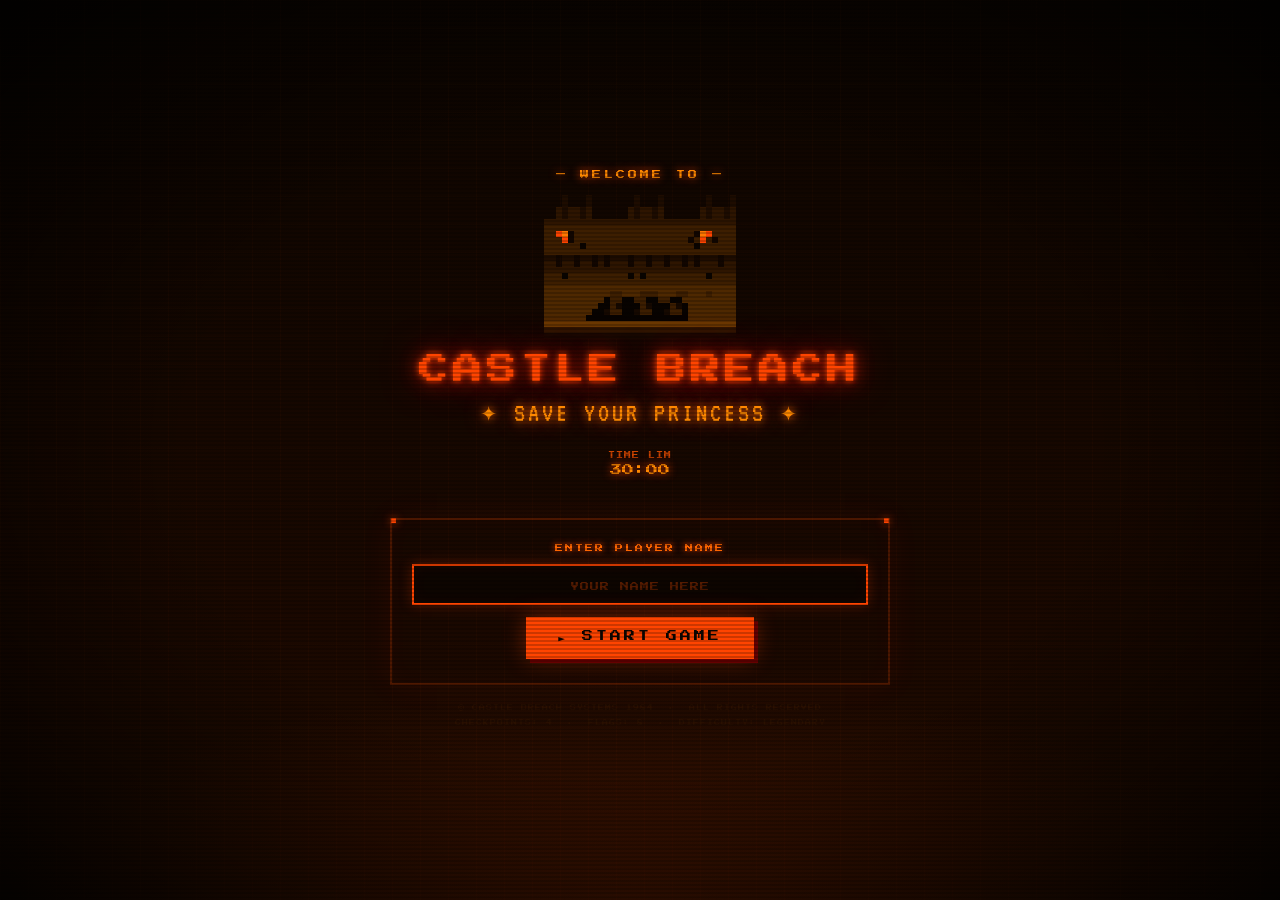
<file: index.html>
<!DOCTYPE html>
<html lang="en">
<head>
  <meta charset="UTF-8"/>
  <meta name="viewport" content="width=device-width, initial-scale=1.0"/>
  <title>Castle Breach — Save Your Princess</title>
  <link rel="stylesheet" href="style.css"/>
  <link href="https://fonts.googleapis.com/css2?family=Press+Start+2P&family=VT323&display=swap" rel="stylesheet"/>
</head>
<body>

  <!-- ═══════════════════════════════════════
       SCREEN 1 — START SCREEN
  ════════════════════════════════════════ -->
  <div id="screen-start" class="screen active">
    <div class="crt-scanlines"></div>
    <div class="crt-vignette"></div>
    <div class="bg-grid"></div>
    <div class="stars" id="stars"></div>

    <!-- Success overlay shown after registration -->
    <div class="success-overlay" id="successScreen">
      <div class="success-title">PLAYER REGISTERED!</div>
      <div class="success-name" id="successName"></div>
      <div class="success-await">AWAITING GAME START...</div>
    </div>

    <div class="start-content">
      <div class="insert-coin">— WELCOME TO —</div>

      <!-- Pixel castle (drawn by JS) -->
      <div class="castle-art" id="castleArt"></div>

      <div class="title-wrap">
        <span class="title-main">CASTLE BREACH</span>
        <span class="title-sub">✦ SAVE YOUR PRINCESS ✦</span>
      </div>

      <div class="score-bar">
        <div class="score-item">
          <span class="score-label">TIME LIM</span>
          <span class="score-val">30:00</span>
        </div>
      </div>

      <div class="pixel-divider" id="pixelDivider"></div>

      <div class="pixel-frame">
        <div class="input-section">
          <div class="input-label">ENTER PLAYER NAME</div>
          <input
            class="name-input"
            id="nameInput"
            type="text"
            maxlength="16"
            placeholder="YOUR NAME HERE"
            autocomplete="off"
            spellcheck="false"
          />
          <div class="error-msg" id="errorMsg">NAME REQUIRED!</div>
          <button class="game-btn" id="startBtn">► START GAME</button>
          <div class="load-bar-wrap" id="loadBar">
            <div class="load-bar-inner" id="loadBarInner"></div>
          </div>
        </div>
      </div>

      <div class="credits">
        © CASTLE BREACH SYSTEMS 1984 &nbsp;·&nbsp; ALL RIGHTS RESERVED<br/>
        CHECKPOINTS: 4 &nbsp;·&nbsp; FLAGS: 8 &nbsp;·&nbsp; DIFFICULTY: LEGENDARY
      </div>
    </div>
  </div>


  <!-- ═══════════════════════════════════════
       SCREEN 2 — GAME SCREEN
  ════════════════════════════════════════ -->
  <div id="screen-game" class="screen">
    <div class="crt-scanlines"></div>
    <div class="crt-vignette"></div>
    <div class="bg-grid"></div>

    <div class="hud">
      <div class="hud-item">
        <span class="hud-label">PLAYER</span>
        <span class="hud-val" id="hudPlayer">---</span>
      </div>
      <div class="hud-item">
        <span class="hud-label">FLAGS</span>
        <span class="hud-val" id="hudFlags">0/4</span>
      </div>
      <div class="hud-item">
        <span class="hud-label">TIME</span>
        <span class="hud-val timer-display" id="timerDisplay">30:00</span>
      </div>
      <div class="hud-item">
        <span class="hud-label">CHECKPOINT</span>
        <span class="hud-val" id="hudCheckpoint">1/4</span>
      </div>
    </div>

    <!-- Checkpoint scenes load here -->
    <div class="game-scene" id="gameScene">
      <div class="scene-placeholder">
        <span class="scene-title">CHECKPOINT 1</span>
        <span class="scene-sub">CASTLE GATE — LOADING...</span>
      </div>
    </div>
  </div>


  <!-- ═══════════════════════════════════════
       SCREEN 3 — GAME OVER
  ════════════════════════════════════════ -->
  <div id="screen-gameover" class="screen">
    <div class="crt-scanlines"></div>
    <div class="crt-vignette"></div>
    <div class="bg-grid"></div>

    <div class="gameover-content">
      <div class="gameover-title">GAME OVER</div>
      <div class="gameover-stats">
        <div class="stat-row">
          <span class="stat-label">PLAYER</span>
          <span class="stat-val" id="goPlayer">---</span>
        </div>
        <div class="stat-row">
          <span class="stat-label">FLAGS CAPTURED</span>
          <span class="stat-val" id="goFlags">0 / 4</span>
        </div>
        <div class="stat-row">
          <span class="stat-label">TOTAL TIME</span>
          <span class="stat-val" id="goTime">30:00</span>
        </div>
        <div class="stat-row">
          <span class="stat-label">CP1 TIME</span>
          <span class="stat-val" id="goCp1">---</span>
        </div>
        <div class="stat-row">
          <span class="stat-label">CP2 TIME</span>
          <span class="stat-val" id="goCp2">---</span>
        </div>
        <div class="stat-row">
          <span class="stat-label">CP3 TIME</span>
          <span class="stat-val" id="goCp3">---</span>
        </div>
        <div class="stat-row">
          <span class="stat-label">CP4 TIME</span>
          <span class="stat-val" id="goCp4">---</span>
        </div>
      </div>
      <button class="game-btn" id="retryBtn">► PLAY AGAIN</button>
    </div>
  </div>

  <script src="api.js"></script>
  <script src="checkpoints/cp1.js"></script>
  <script src="checkpoints/cp2.js"></script>
  <script src="checkpoints/cp3.js"></script>
  <script src="checkpoints/cp4.js"></script>
  <script src="assets/backgrounds/audio.js"></script>
  <script src="game.js"></script>
</body>
</html>
</file>
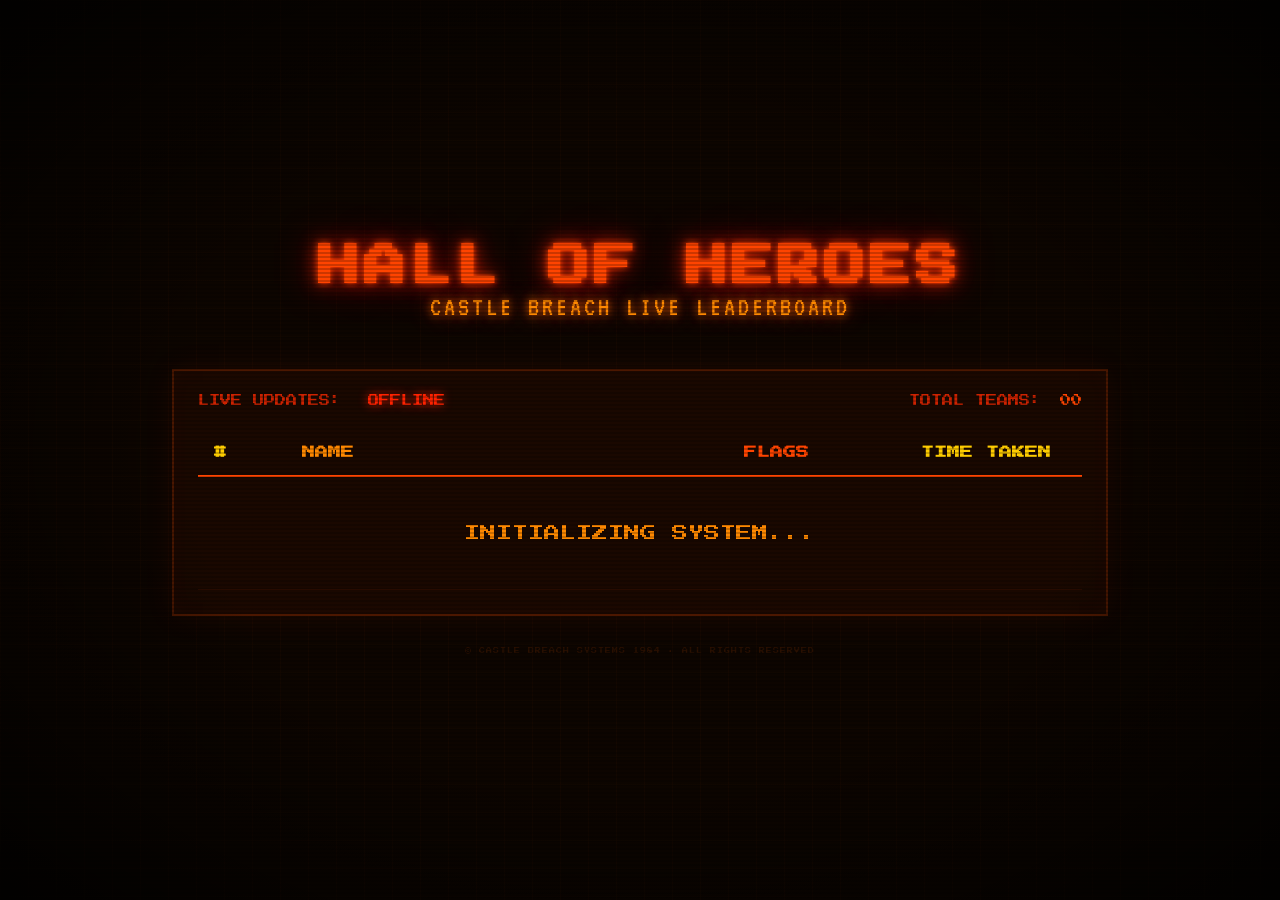
<file: leaderboard/index.html>
<!DOCTYPE html>
<html lang="en">
<head>
  <meta charset="UTF-8">
  <meta name="viewport" content="width=device-width, initial-scale=1.0">
  <title>Leaderboard — Castle Breach</title>
  <link rel="stylesheet" href="style.css">
  <link href="https://fonts.googleapis.com/css2?family=Press+Start+2P&family=VT323&display=swap" rel="stylesheet">
</head>
<body class="retro-theme">
  <div class="crt-scanlines"></div>
  <div class="crt-vignette"></div>
  <div class="crt-flicker"></div>
  <div class="bg-grid"></div>

  <div class="container">
    <header>
      <div class="title-wrap">
        <h1 class="glitch" data-text="HALL OF HEROES">HALL OF HEROES</h1>
        <p class="subtitle">CASTLE BREACH LIVE LEADERBOARD</p>
      </div>
    </header>

    <main>
      <div class="leaderboard-frame">
        <div class="stats-header">
          <div class="stat-item">
            <span class="label">LIVE UPDATES:</span>
            <span id="ws-status" class="status-indicator offline">OFFLINE</span>
          </div>
          <div class="stat-item">
            <span class="label">TOTAL TEAMS:</span>
            <span id="team-count" class="value">00</span>
          </div>
        </div>

        <div class="leaderboard-table-container">
          <table id="leaderboard-table">
            <thead>
              <tr>
                <th class="rank">#</th>
                <th class="name">NAME</th>
                <th class="flags">FLAGS</th>
                <th class="time">TIME TAKEN</th>
              </tr>
            </thead>
            <tbody id="leaderboard-body">
              <!-- Entries will be populated here -->
              <tr class="loading">
                <td colspan="4">INITIALIZING SYSTEM...</td>
              </tr>
            </tbody>
          </table>
        </div>
      </div>
    </main>

    <footer>
      <p>© CASTLE BREACH SYSTEMS 1984 · ALL RIGHTS RESERVED</p>
    </footer>
  </div>

  <script src="script.js"></script>
</body>
</html>
</file>
<file: style.css>
/* ═══════════════════════════════════════════════
   CASTLE BREACH — style.css
   Orange-Red-Black Arcade / CRT Theme
════════════════════════════════════════════════ */

@import url('https://fonts.googleapis.com/css2?family=Press+Start+2P&family=VT323&display=swap');

/* ── CSS Variables ── */
:root {
    --orange: #ff4400;
    --orange-bright: #ff8800;
    --orange-dim: #cc2200;
    --orange-dark: #660000;
    --orange-glow: rgba(255, 68, 0, 0.4);
    --yellow: #ffcc00;
    --black: #0d0500;
    --black-mid: #1a0800;
    --black-light: #2a1000;
    --red-err: #ff2200;
    --font-pixel: 'Press Start 2P', monospace;
    --font-vt: 'VT323', monospace;
}

/* ── Reset ── */
*,
*::before,
*::after {
    box-sizing: border-box;
    margin: 0;
    padding: 0;
}

html,
body {
    width: 100%;
    height: 100%;
    background: var(--black);
    overflow: hidden;
    font-family: var(--font-pixel);
}

/* ═══════════════════════════════════════════════
   SCREEN SYSTEM
════════════════════════════════════════════════ */
.screen {
    position: fixed;
    inset: 0;
    display: none;
    flex-direction: column;
    align-items: center;
    justify-content: center;
    background: var(--black);
    overflow: hidden;
}

.screen.active {
    display: flex;
}

/* ═══════════════════════════════════════════════
   CRT EFFECTS
════════════════════════════════════════════════ */
.crt-scanlines {
    position: absolute;
    inset: 0;
    background: repeating-linear-gradient(0deg, transparent, transparent 2px,
            rgba(0, 0, 0, 0.20) 2px, rgba(0, 0, 0, 0.20) 4px);
    pointer-events: none;
    z-index: 100;
}

.crt-vignette {
    position: absolute;
    inset: 0;
    background: radial-gradient(ellipse at center, transparent 50%, rgba(0, 0, 0, 0.88) 100%);
    pointer-events: none;
    z-index: 99;
}

.bg-grid {
    position: absolute;
    inset: 0;
    z-index: 0;
    background-image:
        linear-gradient(rgba(200, 60, 0, 0.04) 1px, transparent 1px),
        linear-gradient(90deg, rgba(200, 60, 0, 0.04) 1px, transparent 1px);
    background-size: 28px 28px;
}

/* ── Twinkling stars ── */
.stars {
    position: absolute;
    inset: 0;
    z-index: 1;
    overflow: hidden;
}

.star {
    position: absolute;
    border-radius: 50%;
    opacity: 0;
    animation: twinkle var(--d) ease-in-out infinite var(--delay);
}

@keyframes twinkle {
    0%, 100% { opacity: 0 }
    50%       { opacity: 0.8 }
}

/* Ember glow from bottom */
#screen-start {
    background:
        radial-gradient(ellipse 70% 35% at 50% 100%, rgba(160, 40, 0, 0.22) 0%, transparent 70%),
        linear-gradient(180deg, var(--black) 0%, #1a0800 70%, #220c00 100%);
}

/* ═══════════════════════════════════════════════
   START SCREEN
════════════════════════════════════════════════ */
.start-content {
    position: relative;
    z-index: 10;
    display: flex;
    flex-direction: column;
    align-items: center;
    width: 100%;
    max-width: 680px;
    padding: 20px;
}

/* Insert coin */
.insert-coin {
    font-size: 9px;
    color: var(--orange-bright);
    letter-spacing: 3px;
    margin-bottom: 16px;
    animation: blink 1s step-end infinite;
    text-shadow: 0 0 8px var(--orange);
}

/* ── Pixel castle ── */
.castle-art {
    display: flex;
    flex-direction: column;
    align-items: center;
    margin-bottom: 12px;
    image-rendering: pixelated;
}

.castle-row { display: flex; }

.px {
    width: 6px;
    height: 6px;
    display: inline-block;
    flex-shrink: 0;
}

/* ── Title ── */
.title-wrap {
    text-align: center;
    margin-bottom: 12px;
}

.title-main {
    font-size: clamp(18px, 4vw, 30px);
    color: var(--orange);
    text-shadow: 0 0 6px var(--orange), 0 0 18px var(--orange-dim),
        0 0 36px #880000, 3px 3px 0 #1a0000;
    letter-spacing: 4px;
    display: block;
    line-height: 1.3;
    animation: flicker 5s infinite;
}

.title-sub {
    font-family: var(--font-vt);
    font-size: clamp(20px, 3.5vw, 28px);
    color: var(--orange-bright);
    text-shadow: 0 0 8px #ff6600, 0 0 20px #cc4400;
    letter-spacing: 3px;
    display: block;
    margin-top: 5px;
    animation: pulse-orange 2.5s ease-in-out infinite;
}

/* ── Score bar ── */
.score-bar {
    display: flex;
    gap: 24px;
    margin: 12px 0;
}

.score-item {
    display: flex;
    flex-direction: column;
    align-items: center;
    gap: 5px;
}

.score-label {
    color: #cc4400;
    font-size: 7px;
    letter-spacing: 1px;
}

.score-val {
    color: var(--orange-bright);
    font-size: 12px;
    text-shadow: 0 0 8px var(--orange);
}

/* ── Pixel divider ── */
.pixel-divider {
    display: flex;
    gap: 5px;
    margin: 8px 0 16px;
    align-items: center;
}

.pdot {
    width: 6px;
    height: 6px;
    animation: dot-cycle 1.4s steps(1) infinite;
}

.pdot:nth-child(1) { animation-delay: 0s }
.pdot:nth-child(2) { animation-delay: .17s }
.pdot:nth-child(3) { animation-delay: .35s }
.pdot:nth-child(4) { animation-delay: .52s }
.pdot:nth-child(5) { animation-delay: .7s }
.pdot:nth-child(6) { animation-delay: .87s }
.pdot:nth-child(7) { animation-delay: 1.05s }
.pdot:nth-child(8) { animation-delay: 1.22s }

@keyframes dot-cycle {
    0%  { background: var(--orange); }
    33% { background: var(--orange-bright); }
    66% { background: var(--yellow); }
}

/* ── Pixel frame ── */
.pixel-frame {
    border: 2px solid rgba(255, 80, 0, 0.22);
    padding: 24px 20px;
    position: relative;
    width: 100%;
    max-width: 500px;
    box-shadow: 0 0 30px rgba(255, 60, 0, 0.07), inset 0 0 20px rgba(255, 60, 0, 0.03);
}

.pixel-frame::before,
.pixel-frame::after {
    content: '▪';
    position: absolute;
    color: var(--orange);
    font-size: 12px;
    top: -8px;
    text-shadow: 0 0 8px var(--orange);
}

.pixel-frame::before { left: -2px; }
.pixel-frame::after  { right: -2px; }

/* ── Input section ── */
.input-section {
    display: flex;
    flex-direction: column;
    align-items: center;
    gap: 12px;
    width: 100%;
}

.input-label {
    font-size: 8px;
    color: #ff6600;
    letter-spacing: 2px;
    text-shadow: 0 0 6px var(--orange);
}

.name-input {
    width: 100%;
    background: var(--black);
    border: 2px solid var(--orange);
    color: var(--orange-bright);
    font-family: var(--font-pixel);
    font-size: 13px;
    padding: 12px 16px;
    text-align: center;
    letter-spacing: 3px;
    outline: none;
    text-transform: uppercase;
    transition: box-shadow 0.2s;
    box-shadow: 0 0 12px rgba(255, 60, 0, 0.28), inset 0 0 14px rgba(255, 60, 0, 0.05);
}

.name-input::placeholder {
    color: rgba(255, 80, 0, 0.3);
    font-size: 9px;
    letter-spacing: 1px;
}

.name-input:focus {
    box-shadow: 0 0 22px rgba(255, 60, 0, 0.5), 0 0 44px rgba(255, 40, 0, 0.2),
        inset 0 0 16px rgba(255, 60, 0, 0.1);
}

/* ── Single unified button style ── */
.game-btn {
    font-family: var(--font-pixel);
    font-size: 11px;
    color: var(--black);
    background: var(--orange);
    border: none;
    padding: 14px 32px;
    letter-spacing: 3px;
    cursor: pointer;
    box-shadow: 4px 4px 0 var(--orange-dark), 0 0 22px var(--orange-glow);
    animation: btn-pulse 2s ease-in-out infinite;
    transition: all 0.08s steps(1);
}

.game-btn:hover {
    background: var(--orange-bright);
    box-shadow: 4px 4px 0 #883300, 0 0 30px rgba(255, 120, 0, 0.5);
    transform: translate(-1px, -1px);
    animation: none;
}

.game-btn:active {
    transform: translate(3px, 3px);
    box-shadow: 1px 1px 0 var(--orange-dark);
}

.game-btn:disabled {
    background: var(--black-light);
    color: #4a2800;
    cursor: not-allowed;
    box-shadow: none;
    animation: none;
}

/* ── Error message ── */
.error-msg {
    font-size: 7px;
    color: var(--red-err);
    text-shadow: 0 0 8px var(--red-err);
    letter-spacing: 1px;
    min-height: 14px;
    display: none;
    animation: blink 0.5s step-end infinite;
}

.error-msg.show { display: block; }

/* ── Load bar ── */
.load-bar-wrap {
    width: 100%;
    max-width: 260px;
    height: 14px;
    border: 2px solid var(--orange);
    display: none;
    overflow: hidden;
}

.load-bar-wrap.show { display: block; }

.load-bar-inner {
    height: 100%;
    width: 0%;
    background: linear-gradient(90deg, #cc2200, #ff6600, #ffcc00);
    transition: width 1.2s steps(14) forwards;
}

/* ── Credits ── */
.credits {
    font-size: 6px;
    color: var(--black-light);
    letter-spacing: 1px;
    margin-top: 16px;
    text-align: center;
    line-height: 2.4;
}

/* ── Success overlay ── */
.success-overlay {
    position: absolute;
    inset: 0;
    background: var(--black);
    display: flex;
    flex-direction: column;
    align-items: center;
    justify-content: center;
    z-index: 200;
    opacity: 0;
    pointer-events: none;
    transition: opacity 0.4s;
    gap: 16px;
}

.success-overlay.show {
    opacity: 1;
    pointer-events: all;
}

.success-title {
    font-size: 12px;
    color: #ffaa00;
    text-shadow: 0 0 16px #ff8800;
    letter-spacing: 3px;
    animation: blink 0.8s step-end infinite;
}

.success-name {
    font-family: var(--font-vt);
    font-size: 44px;
    color: var(--orange);
    text-shadow: 0 0 16px var(--orange-dim), 0 0 40px #cc2200;
    letter-spacing: 6px;
}

.success-await {
    font-size: 8px;
    color: var(--orange);
    letter-spacing: 2px;
    animation: blink 1.2s step-end infinite;
}

/* ═══════════════════════════════════════════════
   HUD (game screen)
════════════════════════════════════════════════ */
.hud {
    position: absolute;
    top: 0;
    left: 0;
    right: 0;
    z-index: 50;
    display: flex;
    justify-content: space-around;
    align-items: center;
    padding: 10px 16px;
    border-bottom: 2px solid rgba(255, 80, 0, 0.2);
    background: rgba(13, 5, 0, 0.95);
}

.hud-item {
    display: flex;
    flex-direction: column;
    align-items: center;
    gap: 4px;
}

.hud-label {
    font-size: 6px;
    color: #cc4400;
    letter-spacing: 1px;
}

.hud-val {
    font-size: 10px;
    color: #ff6600;
    text-shadow: 0 0 6px var(--orange);
}

.timer-display {
    color: var(--orange-bright) !important;
    text-shadow: 0 0 8px #ff6600 !important;
}

.timer-display.warning {
    color: var(--red-err) !important;
    text-shadow: 0 0 10px var(--red-err) !important;
    animation: blink 0.5s step-end infinite;
}

/* ── Audio mute button in HUD ── */
.hud-mute-btn {
    background: none;
    border: 1px solid rgba(255, 80, 0, 0.35);
    color: #ff6600;
    font-size: 14px;
    width: 28px;
    height: 22px;
    cursor: pointer;
    padding: 0;
    line-height: 1;
    transition: all 0.1s;
    display: flex;
    align-items: center;
    justify-content: center;
}

.hud-mute-btn:hover {
    border-color: var(--orange);
    background: rgba(255, 68, 0, 0.15);
}

/* ═══════════════════════════════════════════════
   GAME SCENE
════════════════════════════════════════════════ */
.game-scene {
    position: absolute;
    inset: 0;
    top: 52px;
    display: flex;
    align-items: center;
    justify-content: center;
    z-index: 10;
}

.scene-placeholder {
    display: flex;
    flex-direction: column;
    align-items: center;
    gap: 12px;
}

.scene-title {
    font-size: 20px;
    color: var(--orange);
    text-shadow: 0 0 14px var(--orange-dim), 0 0 30px #880000;
    animation: flicker 3s infinite;
}

.scene-sub {
    font-family: var(--font-vt);
    font-size: 22px;
    color: var(--orange-bright);
    letter-spacing: 3px;
    animation: blink 1s step-end infinite;
}

/* ═══════════════════════════════════════════════
   GAME OVER SCREEN
════════════════════════════════════════════════ */
.gameover-content {
    position: relative;
    z-index: 10;
    display: flex;
    flex-direction: column;
    align-items: center;
    gap: 24px;
    width: 100%;
    max-width: 520px;
    padding: 20px;
}

.gameover-title {
    font-size: clamp(24px, 5vw, 42px);
    color: var(--red-err);
    text-shadow: 0 0 14px #cc0000, 4px 4px 0 #330000;
    letter-spacing: 6px;
    animation: flicker 4s infinite;
}

.gameover-stats {
    border: 2px solid rgba(255, 80, 0, 0.2);
    padding: 20px 28px;
    width: 100%;
    display: flex;
    flex-direction: column;
    gap: 14px;
    box-shadow: 0 0 20px rgba(255, 40, 0, 0.07);
}

.stat-row {
    display: flex;
    justify-content: space-between;
    align-items: center;
    border-bottom: 1px solid rgba(255, 80, 0, 0.1);
    padding-bottom: 10px;
}

.stat-row:last-child {
    border-bottom: none;
    padding-bottom: 0;
}

.stat-label {
    font-size: 8px;
    color: #cc4400;
    letter-spacing: 1px;
}

.stat-val {
    font-size: 11px;
    color: #ff6600;
    text-shadow: 0 0 6px var(--orange);
}

/* ═══════════════════════════════════════════════
   SHARED ANIMATIONS
════════════════════════════════════════════════ */
@keyframes blink {
    0%, 100% { opacity: 1 }
    50%       { opacity: 0 }
}

@keyframes flicker {
    0%, 93%, 100% { opacity: 1 }
    94%            { opacity: 0.8 }
    96%            { opacity: 0.55 }
    98%            { opacity: 1 }
}

@keyframes pulse-orange {
    0%, 100% { text-shadow: 0 0 8px #ff6600, 0 0 20px #cc4400; }
    50%       { text-shadow: 0 0 18px #ff8800, 0 0 40px #ff4400, 0 0 60px #cc2200; }
}

@keyframes btn-pulse {
    0%, 100% { box-shadow: 4px 4px 0 var(--orange-dark), 0 0 22px var(--orange-glow); }
    50%       { box-shadow: 4px 4px 0 var(--orange-dark), 0 0 40px rgba(255, 80, 0, 0.7); }
}

/* ═══════════════════════════════════════════════
   CP2 — HALL OF PATHS (PRO LEVEL)
════════════════════════════════════════════════ */

.cp2-scene {
    position: relative;
    width: 100%;
    height: 100%;
    overflow: hidden;
    background:
        radial-gradient(circle at center, #1a0800 0%, #0d0500 60%, #000 100%);
}

.cp2-bg {
    position: absolute;
    inset: 0;
    z-index: 1;
    background:
        repeating-linear-gradient(0deg,
            rgba(255, 60, 0, 0.04) 0px,
            rgba(255, 60, 0, 0.04) 2px,
            transparent 2px,
            transparent 40px);
}

.cp2-floor {
    position: absolute;
    bottom: 0;
    width: 100%;
    height: 140px;
    background: linear-gradient(#2a1000, #0d0500);
    z-index: 2;
}

.cp2-title {
    position: absolute;
    top: 20px;
    width: 100%;
    text-align: center;
    font-size: 20px;
    color: var(--orange);
    text-shadow: 0 0 12px var(--orange-dim);
    z-index: 10;
    animation: flicker 3s infinite;
}

.hallways {
    position: absolute;
    bottom: 140px;
    width: 100%;
    display: flex;
    justify-content: center;
    gap: 90px;
    perspective: 900px;
    z-index: 5;
}

.hall {
    width: 130px;
    height: 230px;
    position: relative;
    cursor: pointer;
    transition: box-shadow 0.3s ease, transform 0.15s ease;
    border: 3px solid var(--orange);
    background: linear-gradient(180deg, #050100, #1a0900);
    box-shadow: 0 8px 30px rgba(0, 0, 0, 0.8), inset 0 0 40px rgba(0, 0, 0, 0.9);
}

.hall::before {
    content: "";
    position: absolute;
    inset: 0;
    box-shadow: inset 0 0 50px rgba(0, 0, 0, 0.9);
    pointer-events: none;
}

.hall::after {
    content: "";
    position: absolute;
    inset: 10% 20%;
    background: radial-gradient(ellipse at 50% 0%, rgba(255, 80, 0, 0.08), transparent);
    pointer-events: none;
}

.hall:hover {
    transform: scale(1.08);
    box-shadow: 0 0 35px var(--orange), inset 0 0 40px rgba(0, 0, 0, 0.9);
}

.hall-a { background: rgba(255, 100, 0, 0.45); }
.hall-b { background: rgba(200, 80, 0, 0.35); }
.hall-c { background: rgba(0, 0, 0, 0.95); }

.code {
    position: absolute;
    top: -50px;
    width: 100%;
    font-size: 8px;
    color: var(--yellow);
    text-align: center;
    text-shadow: 0 0 6px var(--orange);
    letter-spacing: 1px;
    user-select: text;
    -webkit-user-select: text;
    cursor: text;
    z-index: 6;
}

.hall-enter-btn {
    position: absolute;
    bottom: 36px;
    left: 0;
    right: 0;
    width: fit-content;
    margin: 0 auto;
    font-family: var(--font-pixel);
    font-size: 8px;
    color: var(--black);
    background: var(--orange);
    border: none;
    padding: 8px 16px;
    letter-spacing: 2px;
    cursor: pointer;
    z-index: 100;
    box-shadow: 3px 3px 0 var(--orange-dark), 0 0 14px var(--orange-glow);
    animation: btn-pulse 2s ease-in-out infinite;
    transition: background 0.08s steps(1), box-shadow 0.08s steps(1);
    pointer-events: all;
}

.hall-enter-btn:hover {
    background: var(--orange-bright);
    box-shadow: 3px 3px 0 #883300, 0 0 22px rgba(255, 120, 0, 0.5);
    animation: none;
}

.hall-enter-btn:active {
    box-shadow: 1px 1px 0 var(--orange-dark);
}

.inscription,
.cp2-subtitle {
    position: absolute;
    top: 72px;
    width: 100%;
    text-align: center;
    font-family: 'VT323', monospace;
    font-size: 20px;
    color: var(--orange-bright);
    letter-spacing: 3px;
    z-index: 10;
    text-shadow: 0 0 8px var(--orange);
}

.cp2-hall-cipher {
    position: absolute;
    top: 12px;
    width: 100%;
    padding: 0 6px;
    font-family: 'Press Start 2P', monospace;
    font-size: 6px;
    color: var(--yellow);
    text-align: center;
    text-shadow: 0 0 6px var(--orange);
    letter-spacing: 1px;
    user-select: text;
    -webkit-user-select: text;
    cursor: text;
    z-index: 6;
    word-break: break-all;
}

.torch {
    position: absolute;
    width: 20px;
    height: 60px;
    background: #4e2800;
    top: 45%;
    z-index: 6;
}

.torch.left  { left: 20px; }
.torch.right { right: 20px; }

.torch::after {
    content: '';
    position: absolute;
    top: -18px;
    left: 0;
    width: 20px;
    height: 20px;
    background: radial-gradient(circle, #ffcc00, #ff4400);
    border-radius: 50%;
    animation: cp2-flicker 0.25s infinite alternate;
}

@keyframes cp2-flicker {
    from { opacity: 0.6; transform: scale(0.9); }
    to   { opacity: 1;   transform: scale(1.1); }
}

.skull {
    position: absolute;
    width: 26px;
    height: 26px;
    background: #ddd;
    bottom: 30px;
    border-radius: 50%;
    z-index: 6;
    box-shadow: inset 0 0 6px #000;
}

.skull-left  { left: 120px; }
.skull-right { right: 120px; }

#particles {
    position: absolute;
    inset: 0;
    pointer-events: none;
    z-index: 20;
}

.particle.dust {
    width: 4px;
    height: 4px;
    background: #aa5500;
    position: absolute;
    animation: dustMove 2s linear forwards;
}

@keyframes dustMove {
    from { transform: translateY(0);     opacity: 0.5; }
    to   { transform: translateY(-120px); opacity: 0; }
}

.particle.fire {
    width: 3px;
    height: 6px;
    background: orange;
    position: absolute;
    animation: fireMove 1s linear forwards;
}

@keyframes fireMove {
    from { transform: translateY(0); }
    to   { transform: translateY(-80px); opacity: 0; }
}

.collapse {
    animation: collapse 0.3s infinite;
}

@keyframes collapse {
    0%   { transform: translate(0, 0); }
    50%  { transform: translate(6px, -6px); }
    100% { transform: translate(-6px, 6px); }
}

.blackout {
    background: black !important;
    transition: 0.6s;
}

.enter {
    animation: enterHall 1.5s forwards;
}

@keyframes enterHall {
    to { transform: scale(6); opacity: 0; }
}

.fadeout {
    opacity: 0;
    transition: 1s;
}

.cp2-transition {
    position: absolute;
    inset: 0;
    background: black;
    display: flex;
    align-items: center;
    justify-content: center;
    color: var(--orange);
    font-size: 18px;
    opacity: 0;
    z-index: 50;
}

.cp2-transition.show {
    opacity: 1;
    transition: 1s;
}

.cp2-trans-text {
    font-family: var(--font-pixel);
    font-size: clamp(14px, 3vw, 22px);
    color: #ffcc00;
    text-shadow: 0 0 20px #ffaa00, 0 0 40px #ff8800;
    letter-spacing: 4px;
    animation: blink 0.6s step-end infinite;
}

.cp2-trans-sub {
    font-family: var(--font-vt);
    font-size: 20px;
    color: #ff8800;
    letter-spacing: 3px;
    margin-top: 12px;
}

.hall-label {
    position: absolute;
    bottom: 12px;
    width: 100%;
    text-align: center;
    font-family: var(--font-pixel);
    font-size: 8px;
    color: var(--orange-bright);
    letter-spacing: 2px;
    text-shadow: 0 0 8px var(--orange);
    z-index: 5;
}

.hall-selected {
    box-shadow: 0 0 50px var(--orange), 0 0 100px rgba(255, 120, 0, 0.6) !important;
    border-color: var(--yellow) !important;
}

.hall-selected::before {
    border-color: var(--yellow) !important;
    box-shadow: inset 0 0 40px rgba(255, 200, 0, 0.3) !important;
}

.hallways.hall-entering .hall:not(.enter) {
    opacity: 0;
    transition: opacity 0.6s;
}

/* ═══════════════════════════════════════════════
   CP2 — SUBMIT MODAL
════════════════════════════════════════════════ */
.cp2-submit-modal {
    position: absolute;
    inset: 0;
    z-index: 40;
    background: rgba(0, 0, 0, 0.85);
    display: flex;
    align-items: center;
    justify-content: center;
    opacity: 0;
    pointer-events: none;
    transition: opacity 0.25s;
}

.cp2-submit-modal.open {
    opacity: 1;
    pointer-events: all;
}

.cp2-submit-box {
    width: 90%;
    max-width: 500px;
    background: linear-gradient(135deg, #1a0800, #0d0500);
    border: 2px solid var(--orange);
    box-shadow: 0 0 40px rgba(255, 68, 0, 0.5), inset 0 0 20px rgba(0, 0, 0, 0.6);
}

.cp2-submit-header {
    display: flex;
    align-items: center;
    gap: 10px;
    padding: 12px 16px;
    border-bottom: 1px solid rgba(255, 68, 0, 0.3);
    background: rgba(255, 68, 0, 0.08);
}

.cp2-submit-title {
    font-family: var(--font-pixel);
    font-size: 11px;
    color: var(--orange-bright);
    text-shadow: 0 0 8px var(--orange);
    flex: 1;
    letter-spacing: 2px;
}

.cp2-submit-body {
    padding: 16px;
    display: flex;
    flex-direction: column;
    gap: 10px;
}

.cp2-cipher-display {
    font-family: var(--font-pixel);
    font-size: 9px;
    color: var(--yellow);
    background: rgba(0, 0, 0, 0.6);
    border: 1px solid var(--orange);
    padding: 10px 14px;
    letter-spacing: 2px;
    word-break: break-all;
    text-shadow: 0 0 8px #ffaa00;
    text-align: center;
    user-select: text;
    -webkit-user-select: text;
    cursor: text;
}

.cp2-submit-hint {
    font-family: var(--font-vt);
    font-size: 16px;
    color: #cc4400;
    letter-spacing: 1px;
    text-align: center;
}

.cp2-submit-row { display: flex; gap: 8px; }

.cp2-submit-input {
    flex: 1;
    background: #0d0500;
    border: 2px solid var(--orange);
    color: var(--orange-bright);
    font-family: var(--font-pixel);
    font-size: 9px;
    padding: 10px 12px;
    outline: none;
    letter-spacing: 1px;
    text-transform: uppercase;
    box-shadow: inset 0 0 10px rgba(255, 60, 0, 0.08);
    transition: box-shadow 0.2s;
}

.cp2-submit-input:focus {
    box-shadow: 0 0 16px rgba(255, 60, 0, 0.4), inset 0 0 10px rgba(255, 60, 0, 0.1);
}

.cp2-submit-input.shake {
    animation: input-shake 0.4s ease-in-out;
}

@keyframes input-shake {
    0%, 100% { transform: translateX(0) }
    20%       { transform: translateX(-6px) }
    60%       { transform: translateX(6px) }
}

.cp2-submit-feedback {
    font-family: var(--font-pixel);
    font-size: 7px;
    min-height: 16px;
    letter-spacing: 1px;
    text-align: center;
}

.cp2-submit-feedback.success {
    color: #00ff88;
    text-shadow: 0 0 8px #00cc66;
    animation: blink 0.6s step-end infinite;
}

.cp2-submit-feedback.error {
    color: #ff2200;
    text-shadow: 0 0 8px #cc0000;
}

/* ═══════════════════════════════════════════════
   CP2 — RED FLASH OVERLAY
════════════════════════════════════════════════ */
.cp2-red-flash {
    position: absolute;
    inset: 0;
    z-index: 35;
    background: radial-gradient(circle, rgba(255, 0, 0, 0.6), rgba(180, 0, 0, 0.3));
    opacity: 0;
    pointer-events: none;
}

.cp2-red-flash.active {
    opacity: 1;
    animation: red-pulse 0.15s ease-in-out 3;
}

@keyframes red-pulse {
    0%, 100% { opacity: 0.8; }
    50%       { opacity: 0.3; }
}
</file>
<file: leaderboard/style.css>
/* ═══════════════════════════════════════════════
   LEADERBOARD — style.css
   Arcade Orange-Red-Black Theme
   ════════════════════════════════════════════════ */

:root {
  --orange: #ff4400;
  --orange-bright: #ff8800;
  --orange-dim: #cc2200;
  --orange-dark: #660000;
  --orange-glow: rgba(255, 68, 0, 0.4);
  --yellow: #ffcc00;
  --black: #0d0500;
  --black-mid: #1a0800;
  --black-light: #2a1000;
  --red-err: #ff2200;
  --font-pixel: 'Press Start 2P', cursive;
  --font-vt: 'VT323', monospace;
}

* {
  box-sizing: border-box;
  margin: 0;
  padding: 0;
}

body.retro-theme {
  background-color: var(--black);
  color: var(--orange);
  font-family: var(--font-vt);
  overflow-x: hidden;
  min-height: 100vh;
  display: flex;
  justify-content: center;
  align-items: center;
}

/* ── CRT EFFECTS ── */
.crt-scanlines {
  position: absolute;
  inset: 0;
  background: repeating-linear-gradient(0deg, transparent, transparent 2px,
          rgba(0, 0, 0, 0.20) 2px, rgba(0, 0, 0, 0.20) 4px);
  pointer-events: none;
  z-index: 100;
}

.crt-vignette {
  position: absolute;
  inset: 0;
  background: radial-gradient(ellipse at center, transparent 50%, rgba(0, 0, 0, 0.88) 100%);
  pointer-events: none;
  z-index: 99;
}

.crt-flicker {
  position: fixed;
  inset: 0;
  background: rgba(18, 16, 16, 0.02);
  opacity: 0;
  pointer-events: none;
  z-index: 102;
  animation: flicker-anim 0.15s infinite;
}

.bg-grid {
  position: absolute;
  inset: 0;
  z-index: 0;
  background-image:
      linear-gradient(rgba(200, 60, 0, 0.04) 1px, transparent 1px),
      linear-gradient(90deg, rgba(200, 60, 0, 0.04) 1px, transparent 1px);
  background-size: 28px 28px;
}

@keyframes flicker-anim {
  0% { opacity: 0.1; }
  50% { opacity: 0.02; }
  100% { opacity: 0.1; }
}

/* ── CONTAINER ── */
.container {
  width: 90%;
  max-width: 1000px;
  padding: 2rem;
  z-index: 10;
  animation: fadeIn 1s ease-out;
  position: relative;
}

@keyframes fadeIn {
  from { opacity: 0; transform: translateY(20px); }
  to { opacity: 1; transform: translateY(0); }
}

header {
  text-align: center;
  margin-bottom: 3rem;
}

.title-wrap {
  text-align: center;
  margin-bottom: 12px;
}

.glitch {
  font-size: clamp(24px, 5vw, 42px);
  color: var(--orange);
  text-shadow: 0 0 6px var(--orange), 0 0 18px var(--orange-dim),
      0 0 36px #880000, 3px 3px 0 #1a0000;
  font-family: var(--font-pixel);
  letter-spacing: 4px;
  display: block;
  animation: flicker-title 5s infinite;
}

@keyframes flicker-title {
  0%, 93%, 100% { opacity: 1 }
  94%            { opacity: 0.8 }
  96%            { opacity: 0.55 }
  98%            { opacity: 1 }
}

.subtitle {
  font-family: var(--font-vt);
  font-size: clamp(20px, 3.5vw, 28px);
  color: var(--orange-bright);
  text-shadow: 0 0 8px #ff6600, 0 0 20px #cc4400;
  letter-spacing: 3px;
  display: block;
  margin-top: 5px;
  animation: pulse-orange 2.5s ease-in-out infinite;
}

@keyframes pulse-orange {
  0%, 100% { text-shadow: 0 0 8px #ff6600, 0 0 20px #cc4400; }
  50%       { text-shadow: 0 0 18px #ff8800, 0 0 40px #ff4400, 0 0 60px #cc2200; }
}

/* ── LEADERBOARD FRAME ── */
.leaderboard-frame {
  background: var(--black-mid);
  border: 2px solid rgba(255, 80, 0, 0.22);
  padding: 1.5rem;
  box-shadow: 0 0 30px rgba(255, 60, 0, 0.07), inset 0 0 20px rgba(255, 60, 0, 0.03);
}

.stats-header {
  display: flex;
  justify-content: space-between;
  margin-bottom: 1.5rem;
  font-family: var(--font-pixel);
  font-size: 0.7rem;
}

.label {
  color: var(--orange-dim);
  margin-right: 0.5rem;
}

.status-indicator {
  padding: 2px 8px;
  border-radius: 2px;
}

.status-indicator.online {
  color: var(--orange-bright);
  text-shadow: 0 0 10px var(--orange);
}

.status-indicator.offline {
  color: var(--red-err);
  text-shadow: 0 0 10px var(--red-err);
}

/* ── TABLE ── */
.leaderboard-table-container {
  width: 100%;
  overflow-x: auto;
}

table {
  width: 100%;
  border-collapse: collapse;
  text-align: left;
}

th {
  font-family: var(--font-pixel);
  font-size: 0.8rem;
  padding: 1rem;
  border-bottom: 2px solid var(--orange);
  color: var(--yellow);
}

td {
  padding: 1rem;
  font-size: 1.4rem;
  border-bottom: 1px solid rgba(255, 68, 0, 0.1);
}

tr.team-row {
  cursor: pointer;
  transition: background 0.2s ease;
}

tr.team-row:hover {
  background: rgba(255, 68, 0, 0.15);
}

tr.team-row.expanded {
  background: rgba(255, 68, 0, 0.1);
  border-left: 4px solid var(--orange);
}

.details-row td {
  padding: 0;
  border-bottom: 2px solid rgba(255, 68, 0, 0.2);
}

.details-content {
  padding: 1.5rem;
  background: rgba(13, 5, 0, 0.6);
  animation: slideDown 0.3s ease-out;
}

@keyframes slideDown {
  from { opacity: 0; transform: translateY(-10px); }
  to { opacity: 1; transform: translateY(0); }
}

.details-header {
  font-family: var(--font-pixel);
  font-size: 0.7rem;
  color: var(--orange-dim);
  margin-bottom: 1rem;
  letter-spacing: 2px;
  border-bottom: 1px dashed var(--orange-dim);
  padding-bottom: 5px;
}

.checkpoint-list {
  display: flex;
  flex-direction: column;
  gap: 0.8rem;
}

.checkpoint-item {
  display: flex;
  justify-content: space-between;
  align-items: center;
  background: var(--black-light);
  padding: 0.8rem 1.2rem;
  border: 1px solid var(--orange-dark);
  position: relative;
}

.checkpoint-item::before {
  content: '';
  position: absolute;
  top: 0; left: 0;
  width: 4px; height: 100%;
  background: var(--orange);
}

.cp-label {
  font-family: var(--font-pixel);
  font-size: 0.8rem;
  color: var(--yellow);
  text-transform: uppercase;
}

.cp-time {
  font-family: var(--font-pixel);
  font-size: 1rem;
  color: var(--orange-bright);
}

.no-checkpoints {
  font-family: var(--font-pixel);
  font-size: 0.8rem;
  color: var(--orange-dark);
  text-align: center;
  padding: 1rem;
}

tr.loading td {
  text-align: center;
  padding: 3rem;
  font-family: var(--font-pixel);
  font-size: 1rem;
  color: var(--orange-bright);
  animation: blink 1s infinite;
}

@keyframes blink {
  0%, 100% { opacity: 1 }
  50%       { opacity: 0 }
}

.rank { width: 10%; color: var(--yellow); }
.name { width: 50%; color: var(--orange-bright); }
.flags { width: 20%; color: var(--orange); }
.time { width: 20%; color: var(--yellow); }

/* ── FOOTER ── */
footer {
  margin-top: 2rem;
  text-align: center;
  font-size: 0.8rem;
  color: var(--black-light);
  font-family: var(--font-pixel);
  font-size: 6px;
  letter-spacing: 1px;
}

/* ── RESPONSIVE ── */
@media (max-width: 600px) {
  .glitch { font-size: 1.2rem; }
  td { font-size: 1rem; }
  th { font-size: 0.6rem; }
}
</file>
